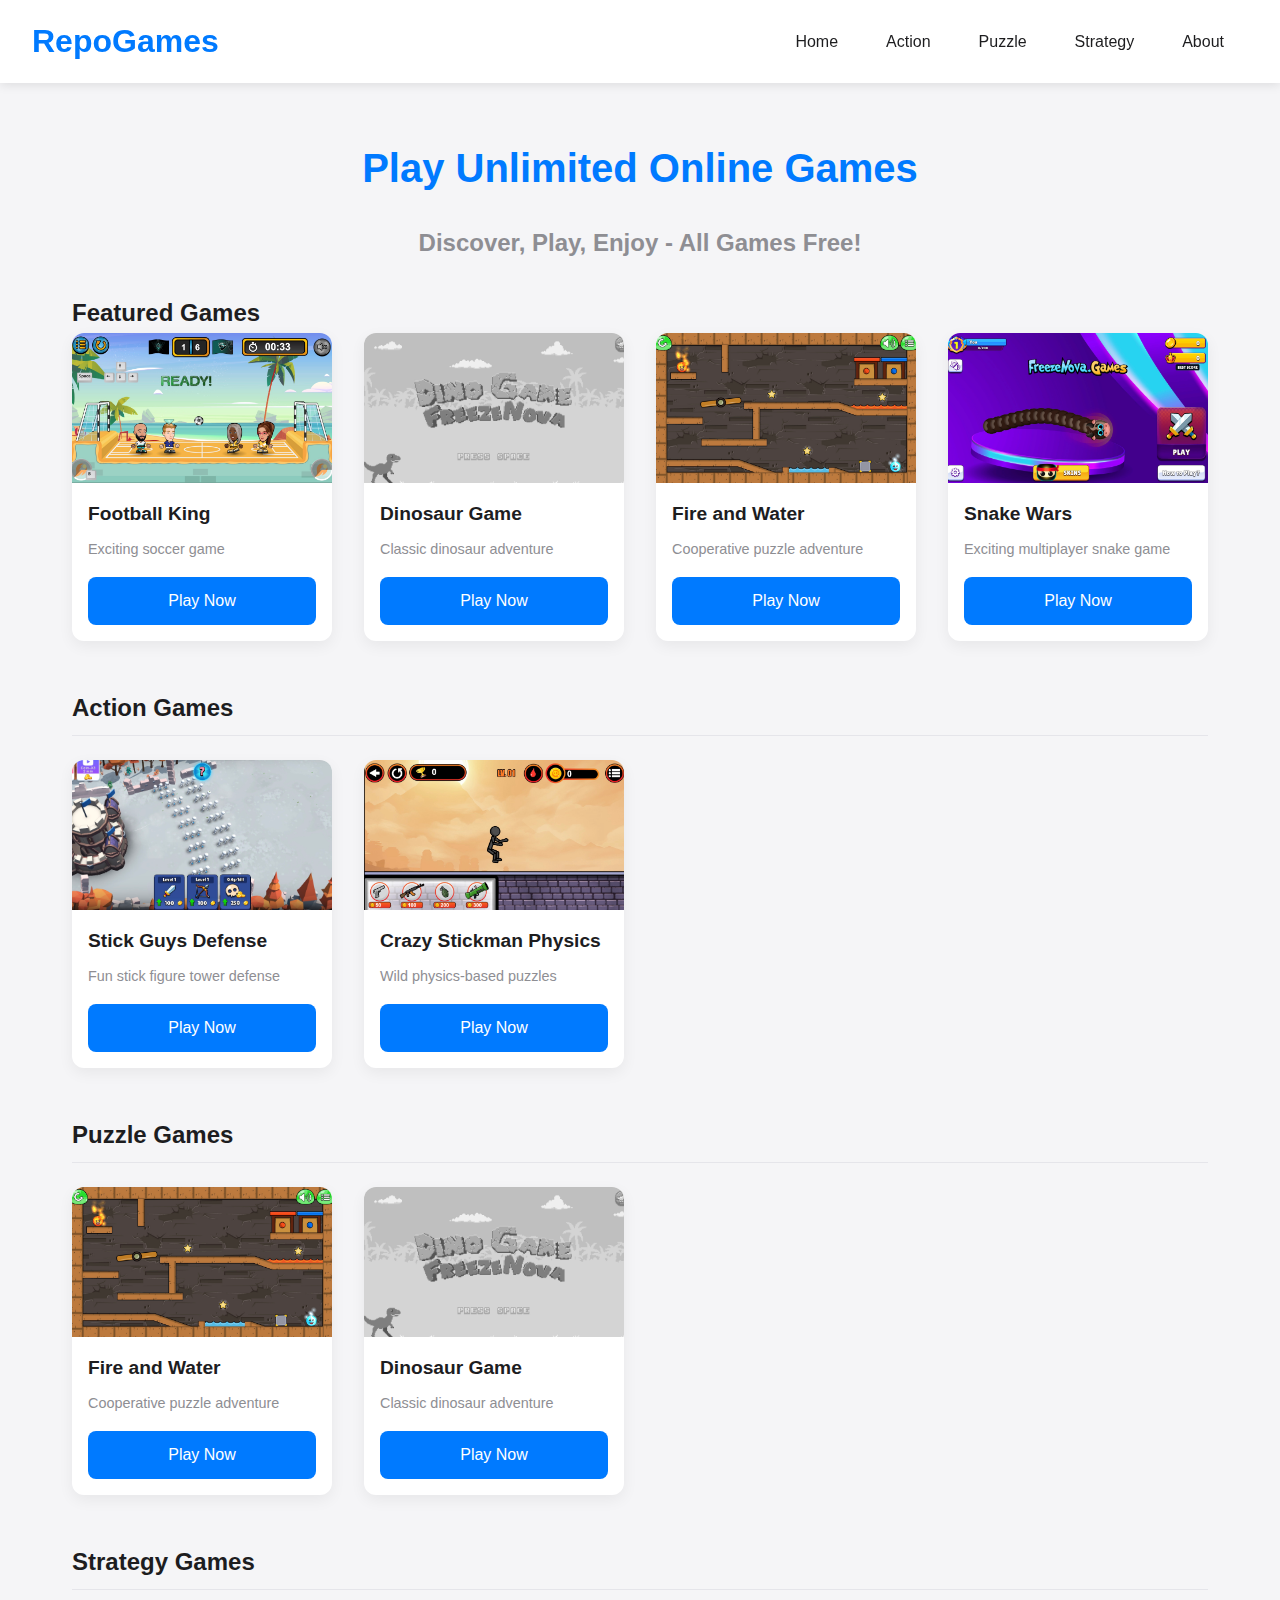
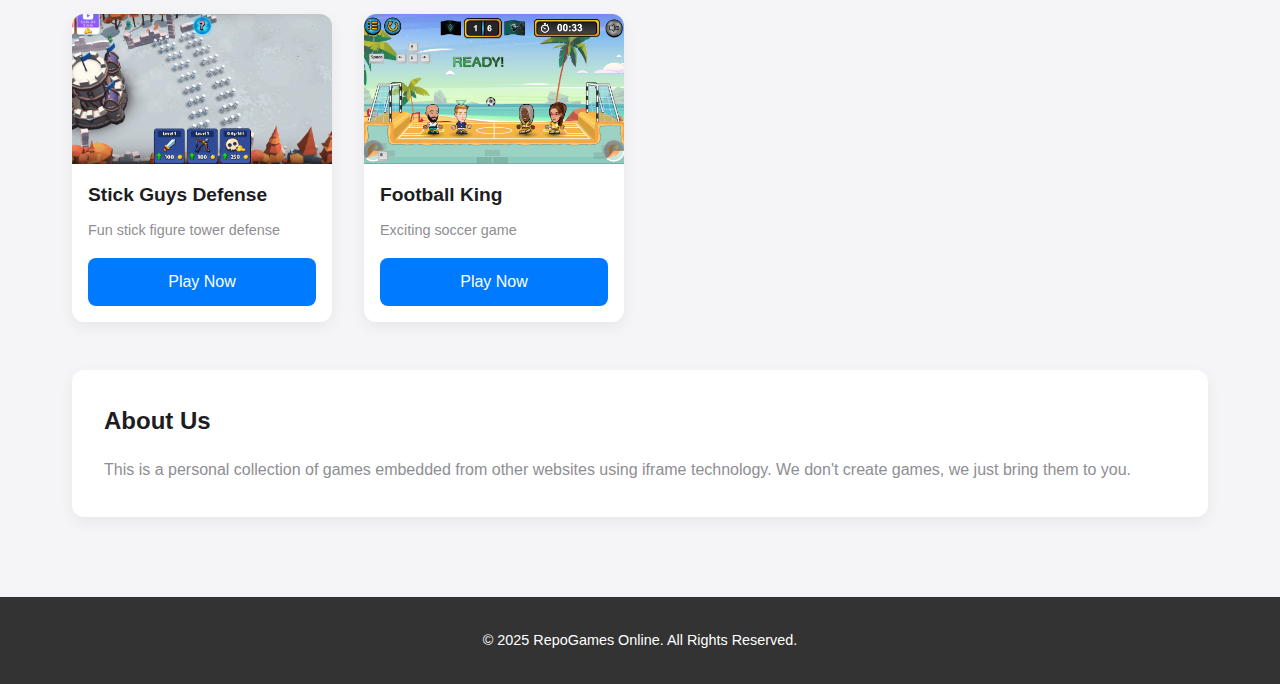
<file: index.html>
<!DOCTYPE html>
<html lang="en">
<head>
    <meta charset="UTF-8">
    <meta name="viewport" content="width=device-width, initial-scale=1.0">
    <title>RepoGames</title>
    <link rel="stylesheet" href="css/style.css">
    <link rel="stylesheet" href="css/game-detail.css">
    <link rel="icon" href="https://cdn-icons-png.flaticon.com/512/686/686589.png" type="image/png">
    <link rel="canonical" href="https://repogames.online" />
</head>
<body>
    <header>
        <div class="logo">
            <a href="index.html"><h1>RepoGames</h1></a>
        </div>
        <nav>
            <ul>
                <li><a href="index.html">Home</a></li>
                <li><a href="index.html#action">Action</a></li>
                <li><a href="index.html#puzzle">Puzzle</a></li>
                <li><a href="index.html#strategy">Strategy</a></li>
                <li><a href="index.html#about">About</a></li>
            </ul>
        </nav>
    </header>

    <main>
        <h1 class="main-title">Play Unlimited Online Games</h1>
        <h2 class="sub-title">Discover, Play, Enjoy - All Games Free!</h2>

        <section id="featured-games">
            <h2>Featured Games</h2>
            <div class="games-grid">
                <div class="game-card">
                    <div class="game-thumbnail">
                        <img src="images/covers/football-cover.jpg" alt="Football King">
                    </div>
                    <h3>Football King</h3>
                    <p>Exciting soccer game</p>
                    <a href="game-football.html" class="play-btn">Play Now</a>
                </div>
                <div class="game-card">
                    <div class="game-thumbnail">
                        <img src="images/covers/dinosaur-cover.jpg" alt="Dinosaur Game">
                    </div>
                    <h3>Dinosaur Game</h3>
                    <p>Classic dinosaur adventure</p>
                    <a href="game-dinosaur.html" class="play-btn">Play Now</a>
                </div>
                <div class="game-card">
                    <div class="game-thumbnail">
                        <img src="images/covers/firewater-cover.jpg" alt="Fire and Water">
                    </div>
                    <h3>Fire and Water</h3>
                    <p>Cooperative puzzle adventure</p>
                    <a href="game-firewater.html" class="play-btn">Play Now</a>
                </div>
                <div class="game-card">
                    <div class="game-thumbnail">
                        <img src="images/covers/snakewars-cover.jpg" alt="Snake Wars">
                    </div>
                    <h3>Snake Wars</h3>
                    <p>Exciting multiplayer snake game</p>
                    <a href="game-snakewars.html" class="play-btn">Play Now</a>
                </div>
            </div>
        </section>

        <section id="action" class="game-category">
            <h2>Action Games</h2>
            <div class="games-grid">
                <div class="game-card">
                    <div class="game-thumbnail">
                        <img src="images/covers/stickguys-cover.jpg" alt="Stick Guys Defense">
                    </div>
                    <h3>Stick Guys Defense</h3>
                    <p>Fun stick figure tower defense</p>
                    <a href="game-stickguys.html" class="play-btn">Play Now</a>
                </div>
                <div class="game-card">
                    <div class="game-thumbnail">
                        <img src="images/covers/stickman-cover.jpg" alt="Crazy Stickman Physics">
                    </div>
                    <h3>Crazy Stickman Physics</h3>
                    <p>Wild physics-based puzzles</p>
                    <a href="game-stickman.html" class="play-btn">Play Now</a>
                </div>
            </div>
        </section>

        <section id="puzzle" class="game-category">
            <h2>Puzzle Games</h2>
            <div class="games-grid">
                <div class="game-card">
                    <div class="game-thumbnail">
                        <img src="images/covers/firewater-cover.jpg" alt="Fire and Water">
                    </div>
                    <h3>Fire and Water</h3>
                    <p>Cooperative puzzle adventure</p>
                    <a href="game-firewater.html" class="play-btn">Play Now</a>
                </div>
                <div class="game-card">
                    <div class="game-thumbnail">
                        <img src="images/covers/dinosaur-cover.jpg" alt="Dinosaur Game">
                    </div>
                    <h3>Dinosaur Game</h3>
                    <p>Classic dinosaur adventure</p>
                    <a href="game-dinosaur.html" class="play-btn">Play Now</a>
                </div>
            </div>
        </section>

        <section id="strategy" class="game-category">
            <h2>Strategy Games</h2>
            <div class="games-grid">
                <div class="game-card">
                    <div class="game-thumbnail">
                        <img src="images/covers/stickguys-cover.jpg" alt="Stick Guys Defense">
                    </div>
                    <h3>Stick Guys Defense</h3>
                    <p>Fun stick figure tower defense</p>
                    <a href="game-stickguys.html" class="play-btn">Play Now</a>
                </div>
                <div class="game-card">
                    <div class="game-thumbnail">
                        <img src="images/covers/football-cover.jpg" alt="Football King">
                    </div>
                    <h3>Football King</h3>
                    <p>Exciting soccer game</p>
                    <a href="game-football.html" class="play-btn">Play Now</a>
                </div>
            </div>
        </section>

        <section id="about" class="about-section">
            <h2>About Us</h2>
            <p>This is a personal collection of games embedded from other websites using iframe technology. We don't create games, we just bring them to you.</p>
        </section>
    </main>

    <div id="footer-container"></div> <!-- 用于加载底部内容 -->

    <script src="js/main.js"></script>
    <script src="js/backtotop.js"></script>
    <script>
        // 使用 fetch API 加载底部内容
        fetch('bottom.html') // 确保路径正确
            .then(response => {
                if (!response.ok) {
                    throw new Error('Network response was not ok');
                }
                return response.text();
            })
            .then(data => {
                document.getElementById('footer-container').innerHTML = data;
            })
            .catch(error => {
                console.error('There was a problem with the fetch operation:', error);
            });
    </script>
</body>
</html>
</file>
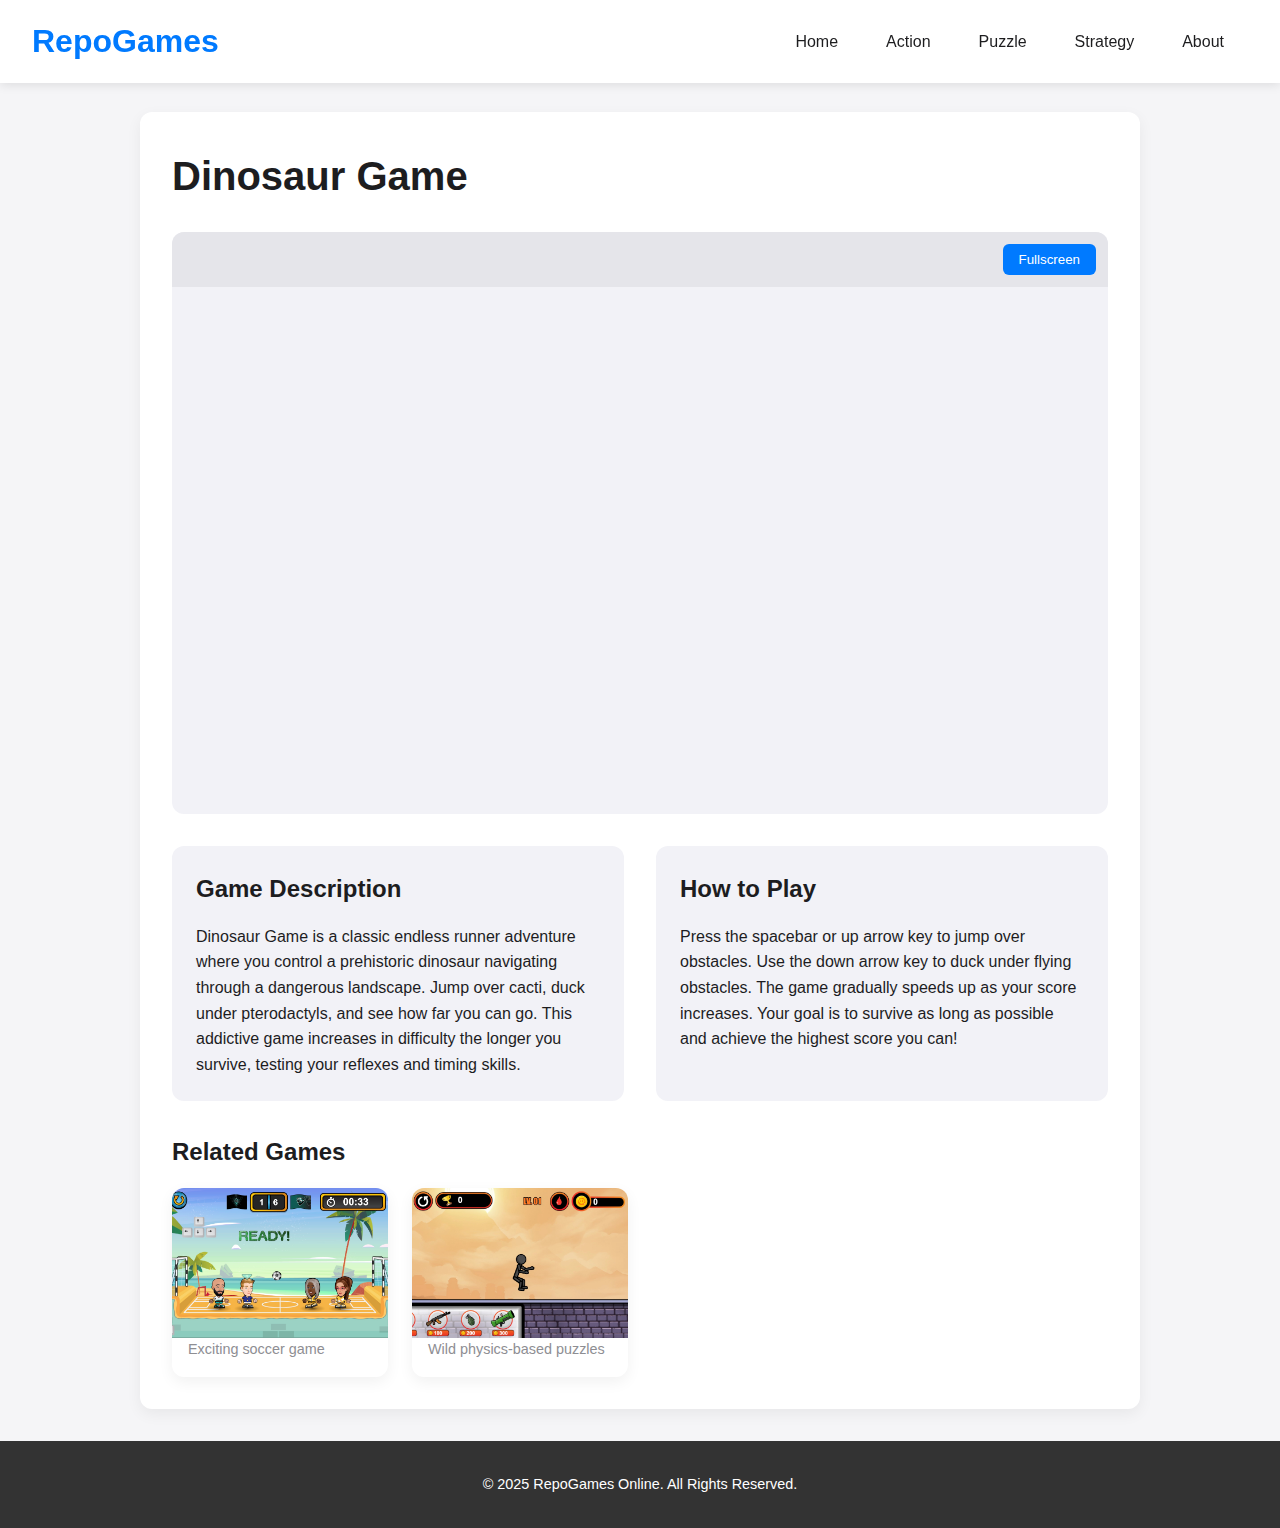
<file: game-dinosaur.html>
<!DOCTYPE html>
<html lang="en">
<head>
    <meta charset="UTF-8">
    <meta name="viewport" content="width=device-width, initial-scale=1.0">
    <title>Dinosaur Game - RepoGames</title>
    <link rel="stylesheet" href="css/style.css">
    <link rel="stylesheet" href="css/game-detail.css">
    <link rel="icon" href="https://cdn-icons-png.flaticon.com/512/686/686589.png" type="image/png">
    <link rel="canonical" href="https://repogames.online/game-dinosaur.html" />
</head>
<body class="game-detail-page">
    <header>
        <div class="logo">
            <a href="index.html"><h1>RepoGames</h1></a>
        </div>
        <nav>
            <ul>
                <li><a href="index.html">Home</a></li>
                <li><a href="index.html#action">Action</a></li>
                <li><a href="index.html#puzzle">Puzzle</a></li>
                <li><a href="index.html#strategy">Strategy</a></li>
                <li><a href="index.html#about">About</a></li>
            </ul>
        </nav>
    </header>

    <main>
        <section class="game-detail">
            <h1 id="game-title">Dinosaur Game</h1>
            
            <div class="game-iframe-container">
                <div class="iframe-controls">
                    <button id="fullscreen-btn">Fullscreen</button>
                </div>
                <div class="game-iframe-wrapper">
                    <iframe id="game-iframe" src="https://www.onlinegames.io/games/2023/q2/dinosaur-game/index.html" frameborder="0" allowfullscreen></iframe>
                </div>
            </div>
            
            <div class="game-info">
                <div class="game-description">
                    <h2>Game Description</h2>
                    <p id="game-description-text">Dinosaur Game is a classic endless runner adventure where you control a prehistoric dinosaur navigating through a dangerous landscape. Jump over cacti, duck under pterodactyls, and see how far you can go. This addictive game increases in difficulty the longer you survive, testing your reflexes and timing skills.</p>
                </div>
                
                <div class="game-how-to-play">
                    <h2>How to Play</h2>
                    <p id="game-how-to-play-text">Press the spacebar or up arrow key to jump over obstacles. Use the down arrow key to duck under flying obstacles. The game gradually speeds up as your score increases. Your goal is to survive as long as possible and achieve the highest score you can!</p>
                </div>
            </div>
            
            <div class="related-games">
                <h2>Related Games</h2>
                <div class="games-grid small-grid">
                    <div class="game-card">
                        <a href="game-football.html" style="display: block; text-decoration: none; color: inherit;">
                            <div class="game-thumbnail">
                                <img src="images/covers/football-cover.jpg" alt="Football King">
                            </div>
                            <h3>Football King</h3>
                            <p>Exciting soccer game</p>
                        </a>
                    </div>
                    <div class="game-card">
                        <a href="game-stickman.html" style="display: block; text-decoration: none; color: inherit;">
                            <div class="game-thumbnail">
                                <img src="images/covers/stickman-cover.jpg" alt="Crazy Stickman Physics">
                            </div>
                            <h3>Crazy Stickman Physics</h3>
                            <p>Wild physics-based puzzles</p>
                        </a>
                    </div>
                </div>
            </div>
        </section>
    </main>

    <div id="footer-container"></div>

    <script src="js/game-detail.js"></script>
    <script src="js/backtotop.js"></script>
    <script>
        // 使用 fetch API 加载底部内容
        fetch('bottom.html') // 替换为实际路径
            .then(response => {
                if (!response.ok) {
                    throw new Error('Network response was not ok');
                }
                return response.text();
            })
            .then(data => {
                document.getElementById('footer-container').innerHTML = data;
            })
            .catch(error => {
                console.error('There was a problem with the fetch operation:', error);
            });
    </script>
</body>
</html>
</file>
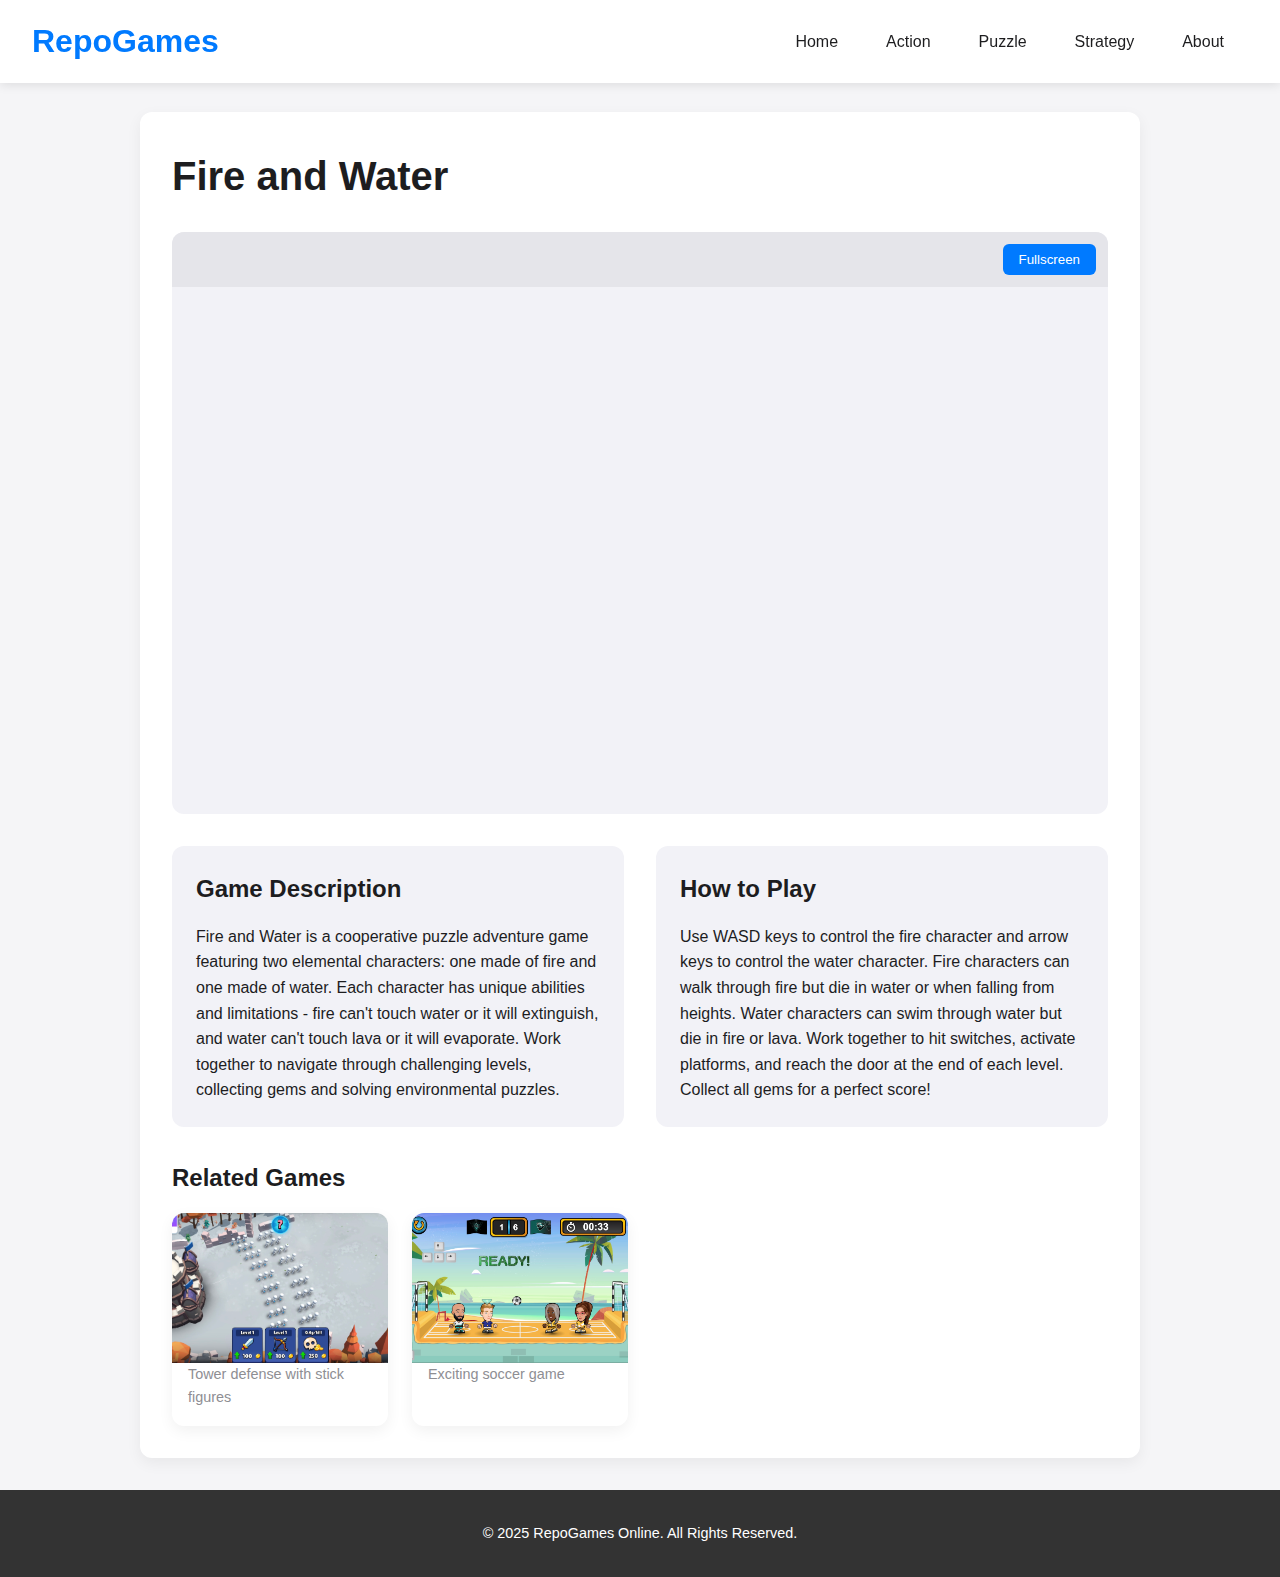
<file: game-firewater.html>
<!DOCTYPE html>
<html lang="en">
<head>
    <meta charset="UTF-8">
    <meta name="viewport" content="width=device-width, initial-scale=1.0">
    <title>Fire and Water - RepoGames</title>
    <link rel="stylesheet" href="css/style.css">
    <link rel="stylesheet" href="css/game-detail.css">
    <link rel="icon" href="https://cdn-icons-png.flaticon.com/512/686/686589.png" type="image/png">
    <link rel="canonical" href="https://repogames.online/game-firewater.html" />
</head>
<body class="game-detail-page">
    <header>
        <div class="logo">
            <a href="index.html"><h1>RepoGames</h1></a>
        </div>
        <nav>
            <ul>
                <li><a href="index.html">Home</a></li>
                <li><a href="index.html#action">Action</a></li>
                <li><a href="index.html#puzzle">Puzzle</a></li>
                <li><a href="index.html#strategy">Strategy</a></li>
                <li><a href="index.html#about">About</a></li>
            </ul>
        </nav>
    </header>

    <main>
        <section class="game-detail">
            <h1 id="game-title">Fire and Water</h1>
            
            <div class="game-iframe-container">
                <div class="iframe-controls">
                    <button id="fullscreen-btn">Fullscreen</button>
                </div>
                <div class="game-iframe-wrapper">
                    <iframe id="game-iframe" src="https://www.onlinegames.io/games/2023/construct/179/fire-and-water/index.html" frameborder="0" allowfullscreen></iframe>
                </div>
            </div>
            
            <div class="game-info">
                <div class="game-description">
                    <h2>Game Description</h2>
                    <p id="game-description-text">Fire and Water is a cooperative puzzle adventure game featuring two elemental characters: one made of fire and one made of water. Each character has unique abilities and limitations - fire can't touch water or it will extinguish, and water can't touch lava or it will evaporate. Work together to navigate through challenging levels, collecting gems and solving environmental puzzles.</p>
                </div>
                
                <div class="game-how-to-play">
                    <h2>How to Play</h2>
                    <p id="game-how-to-play-text">Use WASD keys to control the fire character and arrow keys to control the water character. Fire characters can walk through fire but die in water or when falling from heights. Water characters can swim through water but die in fire or lava. Work together to hit switches, activate platforms, and reach the door at the end of each level. Collect all gems for a perfect score!</p>
                </div>
            </div>
            
            <div class="related-games">
                <h2>Related Games</h2>
                <div class="games-grid small-grid">
                    <div class="game-card">
                        <a href="game-stickguys.html" style="display: block; text-decoration: none; color: inherit;">
                            <div class="game-thumbnail">
                                <img src="images/covers/stickguys-cover.jpg" alt="Stick Guys Defense">
                            </div>
                            <h3>Stick Guys Defense</h3>
                            <p>Tower defense with stick figures</p>
                        </a>
                    </div>
                    <div class="game-card">
                        <a href="game-football.html" style="display: block; text-decoration: none; color: inherit;">
                            <div class="game-thumbnail">
                                <img src="images/covers/football-cover.jpg" alt="Football King">
                            </div>
                            <h3>Football King</h3>
                            <p>Exciting soccer game</p>
                        </a>
                    </div>
                </div>
            </div>
        </section>
    </main>

    <div id="footer-container"></div>

    <script src="js/game-detail.js"></script>
    <script src="js/backtotop.js"></script>
    <script>
        // 使用 fetch API 加载底部内容
        fetch('bottom.html') // 确保路径正确
            .then(response => {
                if (!response.ok) {
                    throw new Error('Network response was not ok');
                }
                return response.text();
            })
            .then(data => {
                document.getElementById('footer-container').innerHTML = data;
            })
            .catch(error => {
                console.error('There was a problem with the fetch operation:', error);
            });
    </script>
</body>
</html>
</file>
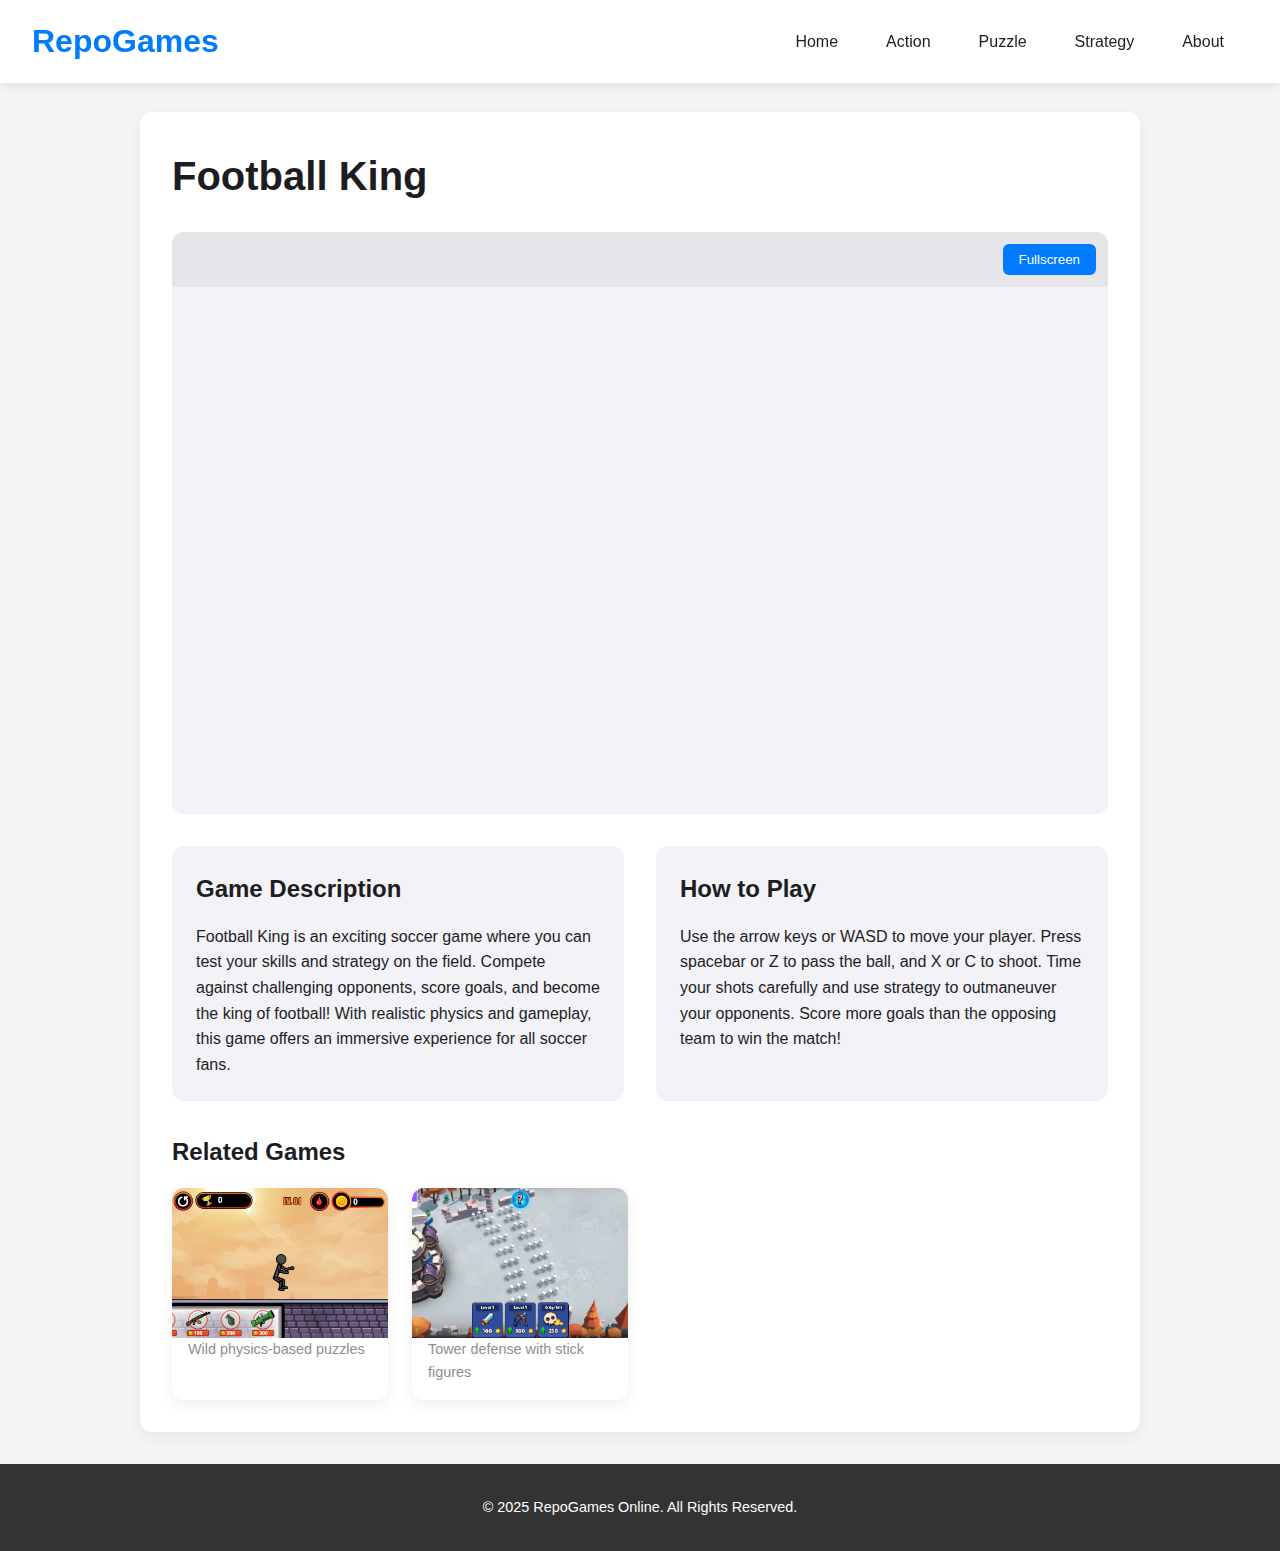
<file: game-football.html>
<!DOCTYPE html>
<html lang="en">
<head>
    <meta charset="UTF-8">
    <meta name="viewport" content="width=device-width, initial-scale=1.0">
    <title>Football King - RepoGames</title>
    <link rel="stylesheet" href="css/style.css">
    <link rel="stylesheet" href="css/game-detail.css">
    <link rel="icon" href="https://cdn-icons-png.flaticon.com/512/686/686589.png" type="image/png">
    <link rel="canonical" href="https://repogames.online/game-football.html" />
</head>
<body class="game-detail-page">
    <header>
        <div class="logo">
            <a href="index.html"><h1>RepoGames</h1></a>
        </div>
        <nav>
            <ul>
                <li><a href="index.html">Home</a></li>
                <li><a href="index.html#action">Action</a></li>
                <li><a href="index.html#puzzle">Puzzle</a></li>
                <li><a href="index.html#strategy">Strategy</a></li>
                <li><a href="index.html#about">About</a></li>
            </ul>
        </nav>
    </header>

    <main>
        <section class="game-detail">
            <h1 id="game-title">Football King</h1>
            
            <div class="game-iframe-container">
                <div class="iframe-controls">
                    <button id="fullscreen-btn">Fullscreen</button>
                </div>
                <div class="game-iframe-wrapper">
                    <iframe id="game-iframe" src="https://www.onlinegames.io/games/2024/construct/226/football-king/index.html" frameborder="0" allowfullscreen></iframe>
                </div>
            </div>
            
            <div class="game-info">
                <div class="game-description">
                    <h2>Game Description</h2>
                    <p id="game-description-text">Football King is an exciting soccer game where you can test your skills and strategy on the field. Compete against challenging opponents, score goals, and become the king of football! With realistic physics and gameplay, this game offers an immersive experience for all soccer fans.</p>
                </div>
                
                <div class="game-how-to-play">
                    <h2>How to Play</h2>
                    <p id="game-how-to-play-text">Use the arrow keys or WASD to move your player. Press spacebar or Z to pass the ball, and X or C to shoot. Time your shots carefully and use strategy to outmaneuver your opponents. Score more goals than the opposing team to win the match!</p>
                </div>
            </div>
            
            <div class="related-games">
                <h2>Related Games</h2>
                <div class="games-grid small-grid">
                    <div class="game-card">
                        <a href="game-stickman.html" style="display: block; text-decoration: none; color: inherit;">
                            <div class="game-thumbnail">
                                <img src="images/covers/stickman-cover.jpg" alt="Crazy Stickman Physics">
                            </div>
                            <h3>Crazy Stickman Physics</h3>
                            <p>Wild physics-based puzzles</p>
                        </a>
                    </div>
                    <div class="game-card">
                        <a href="game-stickguys.html" style="display: block; text-decoration: none; color: inherit;">
                            <div class="game-thumbnail">
                                <img src="images/covers/stickguys-cover.jpg" alt="Stick Guys Defense">
                            </div>
                            <h3>Stick Guys Defense</h3>
                            <p>Tower defense with stick figures</p>
                        </a>
                    </div>
                </div>
            </div>
        </section>
    </main>

    <div id="footer-container"></div>

    <script src="js/game-detail.js"></script>
    <script src="js/backtotop.js"></script>
    <script>
        // 使用 fetch API 加载底部内容
        fetch('bottom.html') // 确保路径正确
            .then(response => {
                if (!response.ok) {
                    throw new Error('Network response was not ok');
                }
                return response.text();
            })
            .then(data => {
                document.getElementById('footer-container').innerHTML = data;
            })
            .catch(error => {
                console.error('There was a problem with the fetch operation:', error);
            });
    </script>
</body>
</html>
</file>
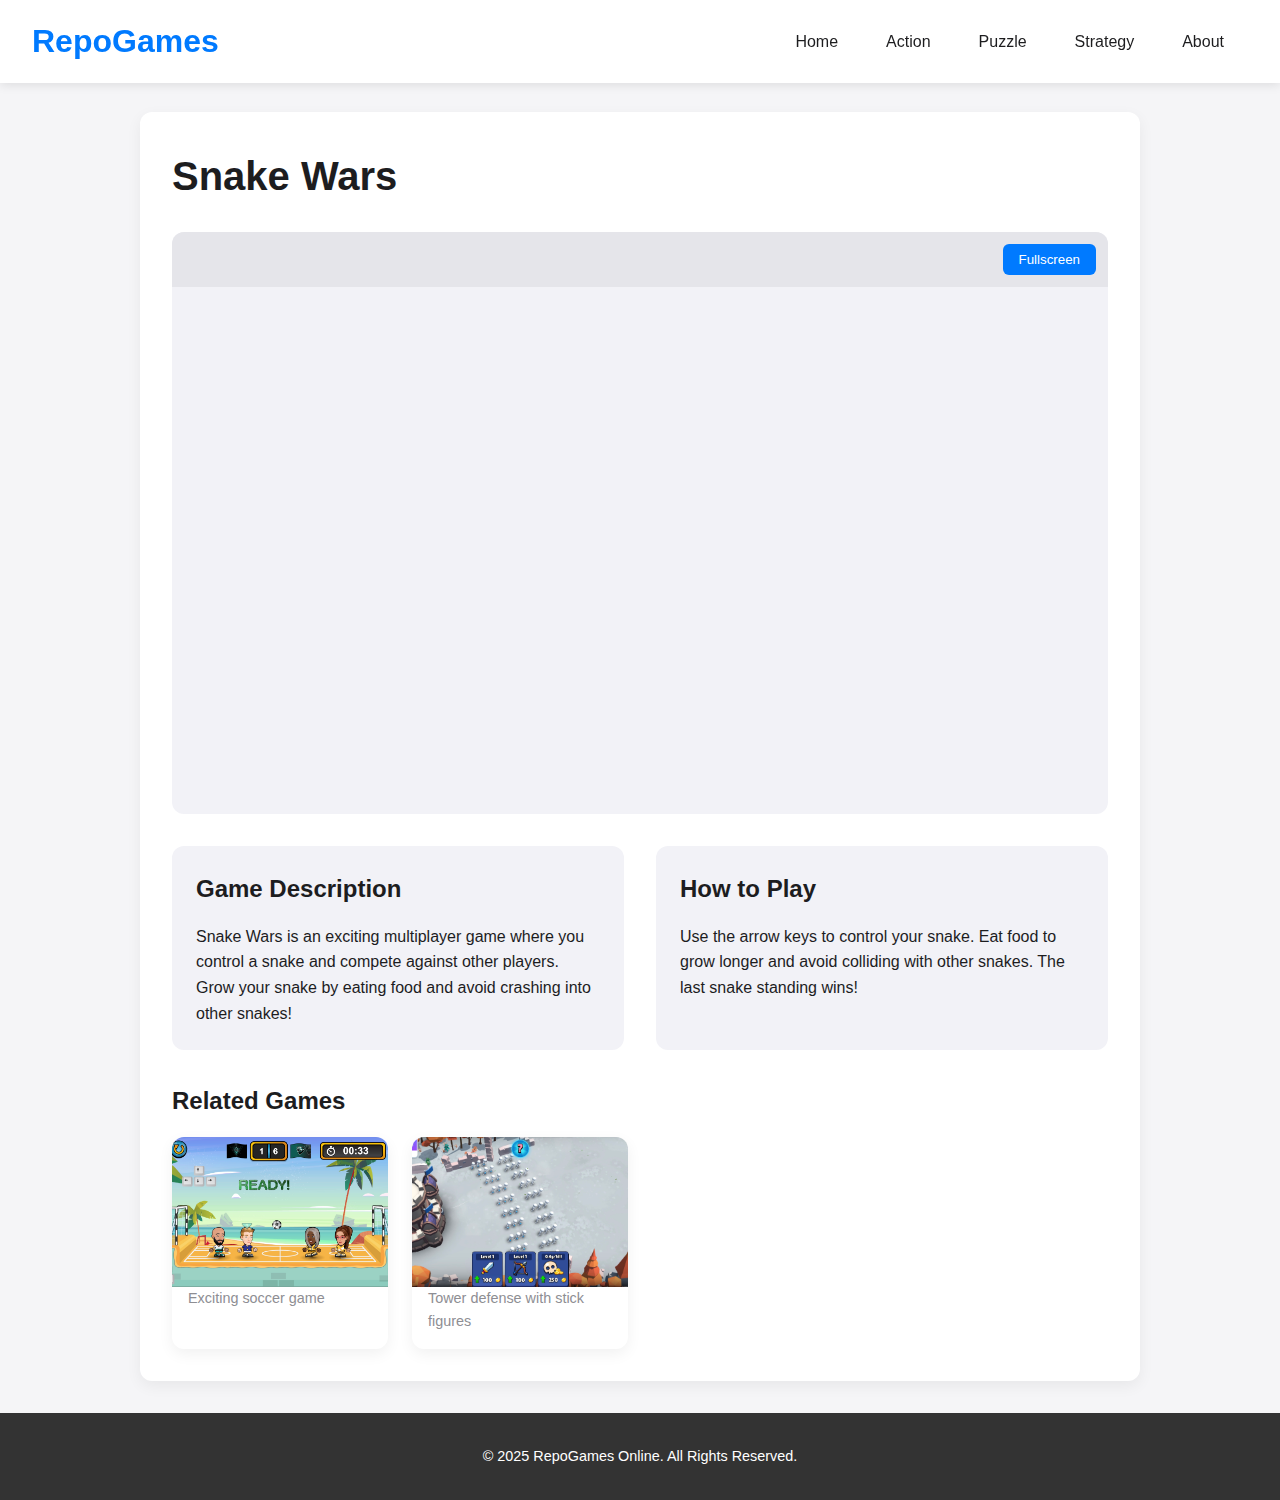
<file: game-snakewars.html>
<!DOCTYPE html>
<html lang="en">
<head>
    <meta charset="UTF-8">
    <meta name="viewport" content="width=device-width, initial-scale=1.0">
    <title>Snake Wars - RepoGames</title>
    <link rel="stylesheet" href="css/style.css">
    <link rel="stylesheet" href="css/game-detail.css">
    <link rel="icon" href="https://cdn-icons-png.flaticon.com/512/686/686589.png" type="image/png">
    <link rel="canonical" href="https://repogames.online/game-snakewars.html" />
</head>
<body class="game-detail-page">
    <header>
        <div class="logo">
            <a href="index.html"><h1>RepoGames</h1></a>
        </div>
        <nav>
            <ul>
                <li><a href="index.html">Home</a></li>
                <li><a href="index.html#action">Action</a></li>
                <li><a href="index.html#puzzle">Puzzle</a></li>
                <li><a href="index.html#strategy">Strategy</a></li>
                <li><a href="index.html#about">About</a></li>
            </ul>
        </nav>
    </header>

    <main>
        <section class="game-detail">
            <h1 id="game-title">Snake Wars</h1>
            
            <div class="game-iframe-container">
                <div class="iframe-controls">
                    <button id="fullscreen-btn">Fullscreen</button>
                </div>
                <div class="game-iframe-wrapper">
                    <iframe id="game-iframe" src="https://www.onlinegames.io/games/2024/unity/snake-wars/index.html" frameborder="0" allowfullscreen></iframe>
                </div>
            </div>
            
            <div class="game-info">
                <div class="game-description">
                    <h2>Game Description</h2>
                    <p id="game-description-text">Snake Wars is an exciting multiplayer game where you control a snake and compete against other players. Grow your snake by eating food and avoid crashing into other snakes!</p>
                </div>
                
                <div class="game-how-to-play">
                    <h2>How to Play</h2>
                    <p id="game-how-to-play-text">Use the arrow keys to control your snake. Eat food to grow longer and avoid colliding with other snakes. The last snake standing wins!</p>
                </div>
            </div>
            
            <div class="related-games">
                <h2>Related Games</h2>
                <div class="games-grid small-grid">
                    <div class="game-card">
                        <a href="game-football.html" style="display: block; text-decoration: none; color: inherit;">
                            <div class="game-thumbnail">
                                <img src="images/covers/football-cover.jpg" alt="Football King">
                            </div>
                            <h3>Football King</h3>
                            <p>Exciting soccer game</p>
                        </a>
                    </div>
                    <div class="game-card">
                        <a href="game-stickguys.html" style="display: block; text-decoration: none; color: inherit;">
                            <div class="game-thumbnail">
                                <img src="images/covers/stickguys-cover.jpg" alt="Stick Guys Defense">
                            </div>
                            <h3>Stick Guys Defense</h3>
                            <p>Tower defense with stick figures</p>
                        </a>
                    </div>
                </div>
            </div>
        </section>
    </main>

    <div id="footer-container"></div> <!-- 用于加载底部内容 -->

    <script src="js/game-detail.js"></script>
    <script src="js/backtotop.js"></script>
    <script>
        // 使用 fetch API 加载底部内容
        fetch('bottom.html') // 确保路径正确
            .then(response => {
                if (!response.ok) {
                    throw new Error('Network response was not ok');
                }
                return response.text();
            })
            .then(data => {
                document.getElementById('footer-container').innerHTML = data;
            })
            .catch(error => {
                console.error('There was a problem with the fetch operation:', error);
            });
    </script>
</body>
</html>
</file>
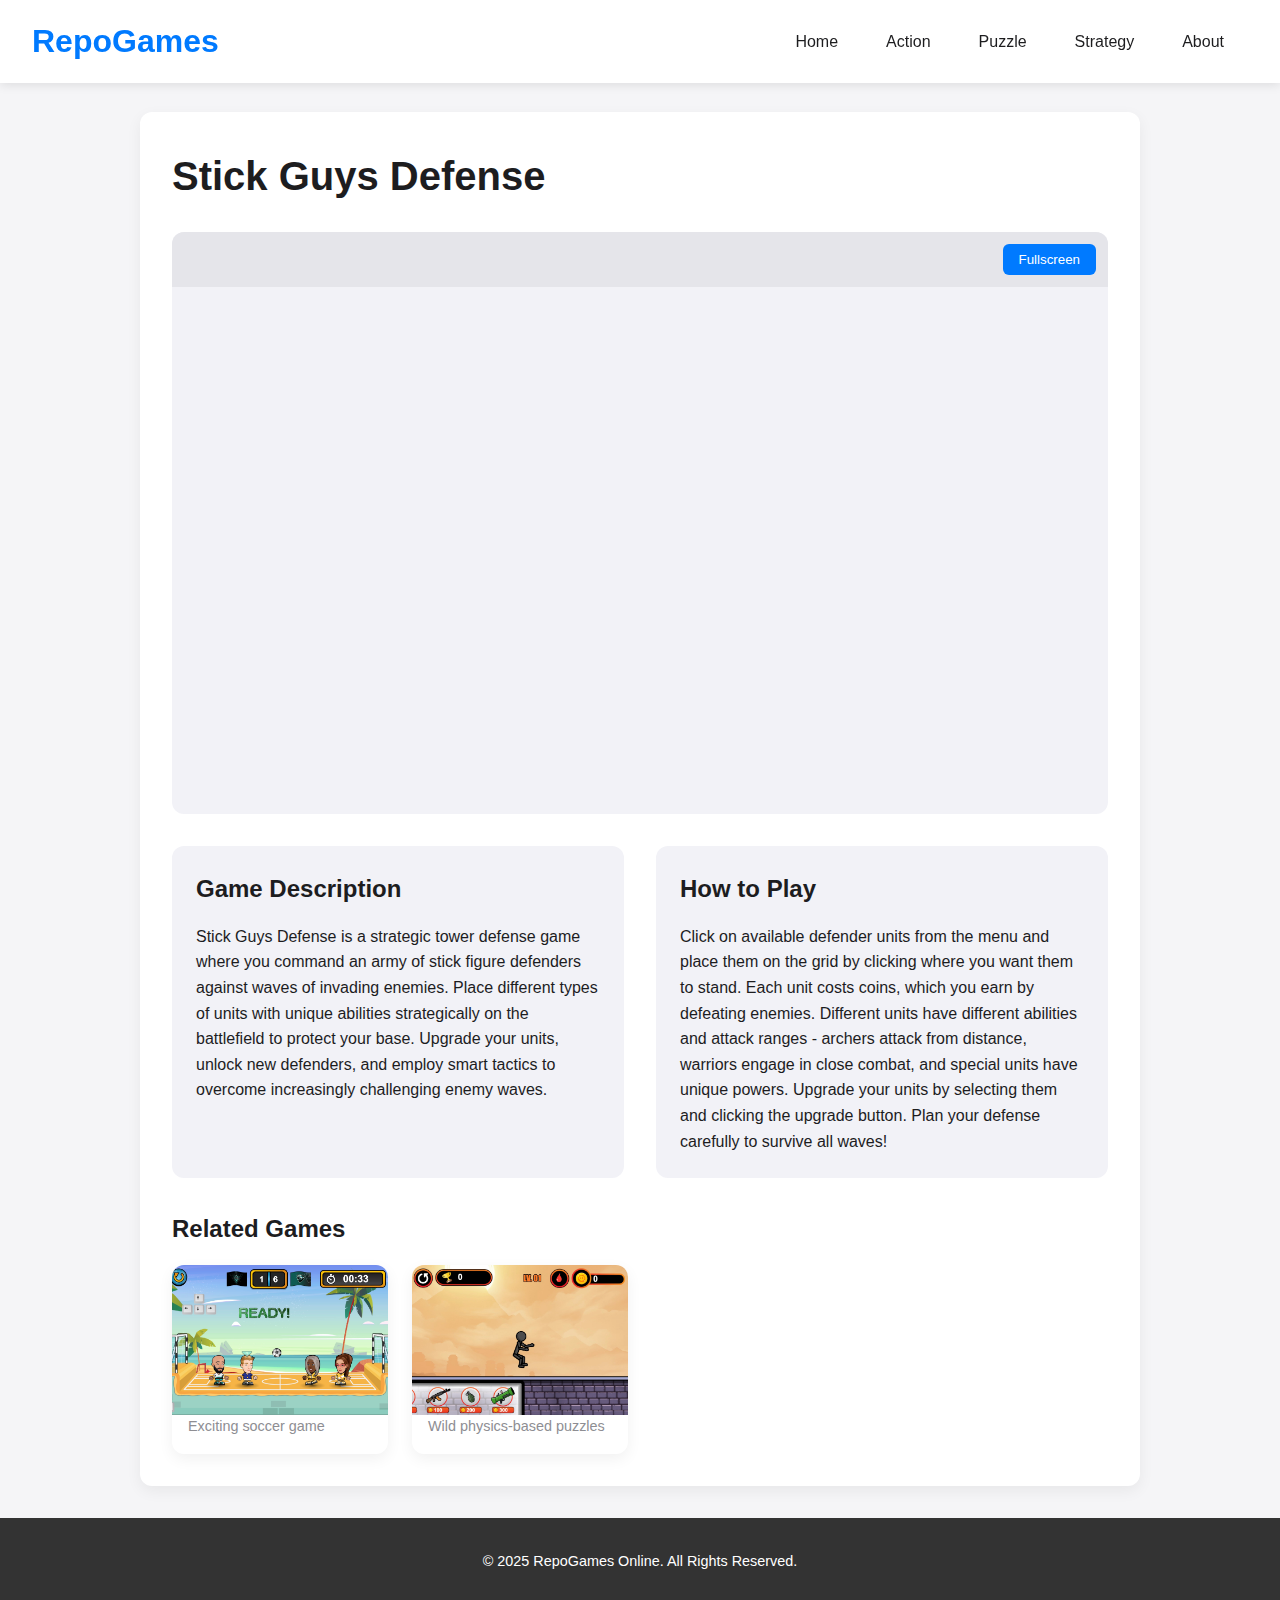
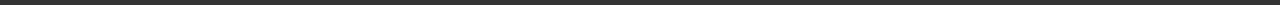
<file: game-stickguys.html>
<!DOCTYPE html>
<html lang="en">
<head>
    <meta charset="UTF-8">
    <meta name="viewport" content="width=device-width, initial-scale=1.0">
    <title>Stick Guys Defense - RepoGames</title>
    <link rel="stylesheet" href="css/style.css">
    <link rel="stylesheet" href="css/game-detail.css">
    <link rel="icon" href="https://cdn-icons-png.flaticon.com/512/686/686589.png" type="image/png">
    <link rel="canonical" href="https://repogames.online/game-stickguys.html" />
</head>
<body class="game-detail-page">
    <header>
        <div class="logo">
            <a href="index.html"><h1>RepoGames</h1></a>
        </div>
        <nav>
            <ul>
                <li><a href="index.html">Home</a></li>
                <li><a href="index.html#action">Action</a></li>
                <li><a href="index.html#puzzle">Puzzle</a></li>
                <li><a href="index.html#strategy">Strategy</a></li>
                <li><a href="index.html#about">About</a></li>
            </ul>
        </nav>
    </header>

    <main>
        <section class="game-detail">
            <h1 id="game-title">Stick Guys Defense</h1>
            
            <div class="game-iframe-container">
                <div class="iframe-controls">
                    <button id="fullscreen-btn">Fullscreen</button>
                </div>
                <div class="game-iframe-wrapper">
                    <iframe id="game-iframe" src="https://www.onlinegames.io/games/2022/unity3/stick-guys-defense/index.html" frameborder="0" allowfullscreen></iframe>
                </div>
            </div>
            
            <div class="game-info">
                <div class="game-description">
                    <h2>Game Description</h2>
                    <p id="game-description-text">Stick Guys Defense is a strategic tower defense game where you command an army of stick figure defenders against waves of invading enemies. Place different types of units with unique abilities strategically on the battlefield to protect your base. Upgrade your units, unlock new defenders, and employ smart tactics to overcome increasingly challenging enemy waves.</p>
                </div>
                
                <div class="game-how-to-play">
                    <h2>How to Play</h2>
                    <p id="game-how-to-play-text">Click on available defender units from the menu and place them on the grid by clicking where you want them to stand. Each unit costs coins, which you earn by defeating enemies. Different units have different abilities and attack ranges - archers attack from distance, warriors engage in close combat, and special units have unique powers. Upgrade your units by selecting them and clicking the upgrade button. Plan your defense carefully to survive all waves!</p>
                </div>
            </div>
            
            <div class="related-games">
                <h2>Related Games</h2>
                <div class="games-grid small-grid">
                    <div class="game-card">
                        <a href="game-football.html" style="display: block; text-decoration: none; color: inherit;">
                            <div class="game-thumbnail">
                                <img src="images/covers/football-cover.jpg" alt="Football King">
                            </div>
                            <h3>Football King</h3>
                            <p>Exciting soccer game</p>
                        </a>
                    </div>
                    <div class="game-card">
                        <a href="game-stickman.html" style="display: block; text-decoration: none; color: inherit;">
                            <div class="game-thumbnail">
                                <img src="images/covers/stickman-cover.jpg" alt="Crazy Stickman Physics">
                            </div>
                            <h3>Crazy Stickman Physics</h3>
                            <p>Wild physics-based puzzles</p>
                        </a>
                    </div>
                </div>
            </div>
        </section>
    </main>

    <div id="footer-container"></div>

    <script src="js/game-detail.js"></script>
    <script src="js/backtotop.js"></script>
    <script>
        // 使用 fetch API 加载底部内容
        fetch('bottom.html') // 确保路径正确
            .then(response => {
                if (!response.ok) {
                    throw new Error('Network response was not ok');
                }
                return response.text();
            })
            .then(data => {
                document.getElementById('footer-container').innerHTML = data;
            })
            .catch(error => {
                console.error('There was a problem with the fetch operation:', error);
            });
    </script>
</body>
</html>
</file>
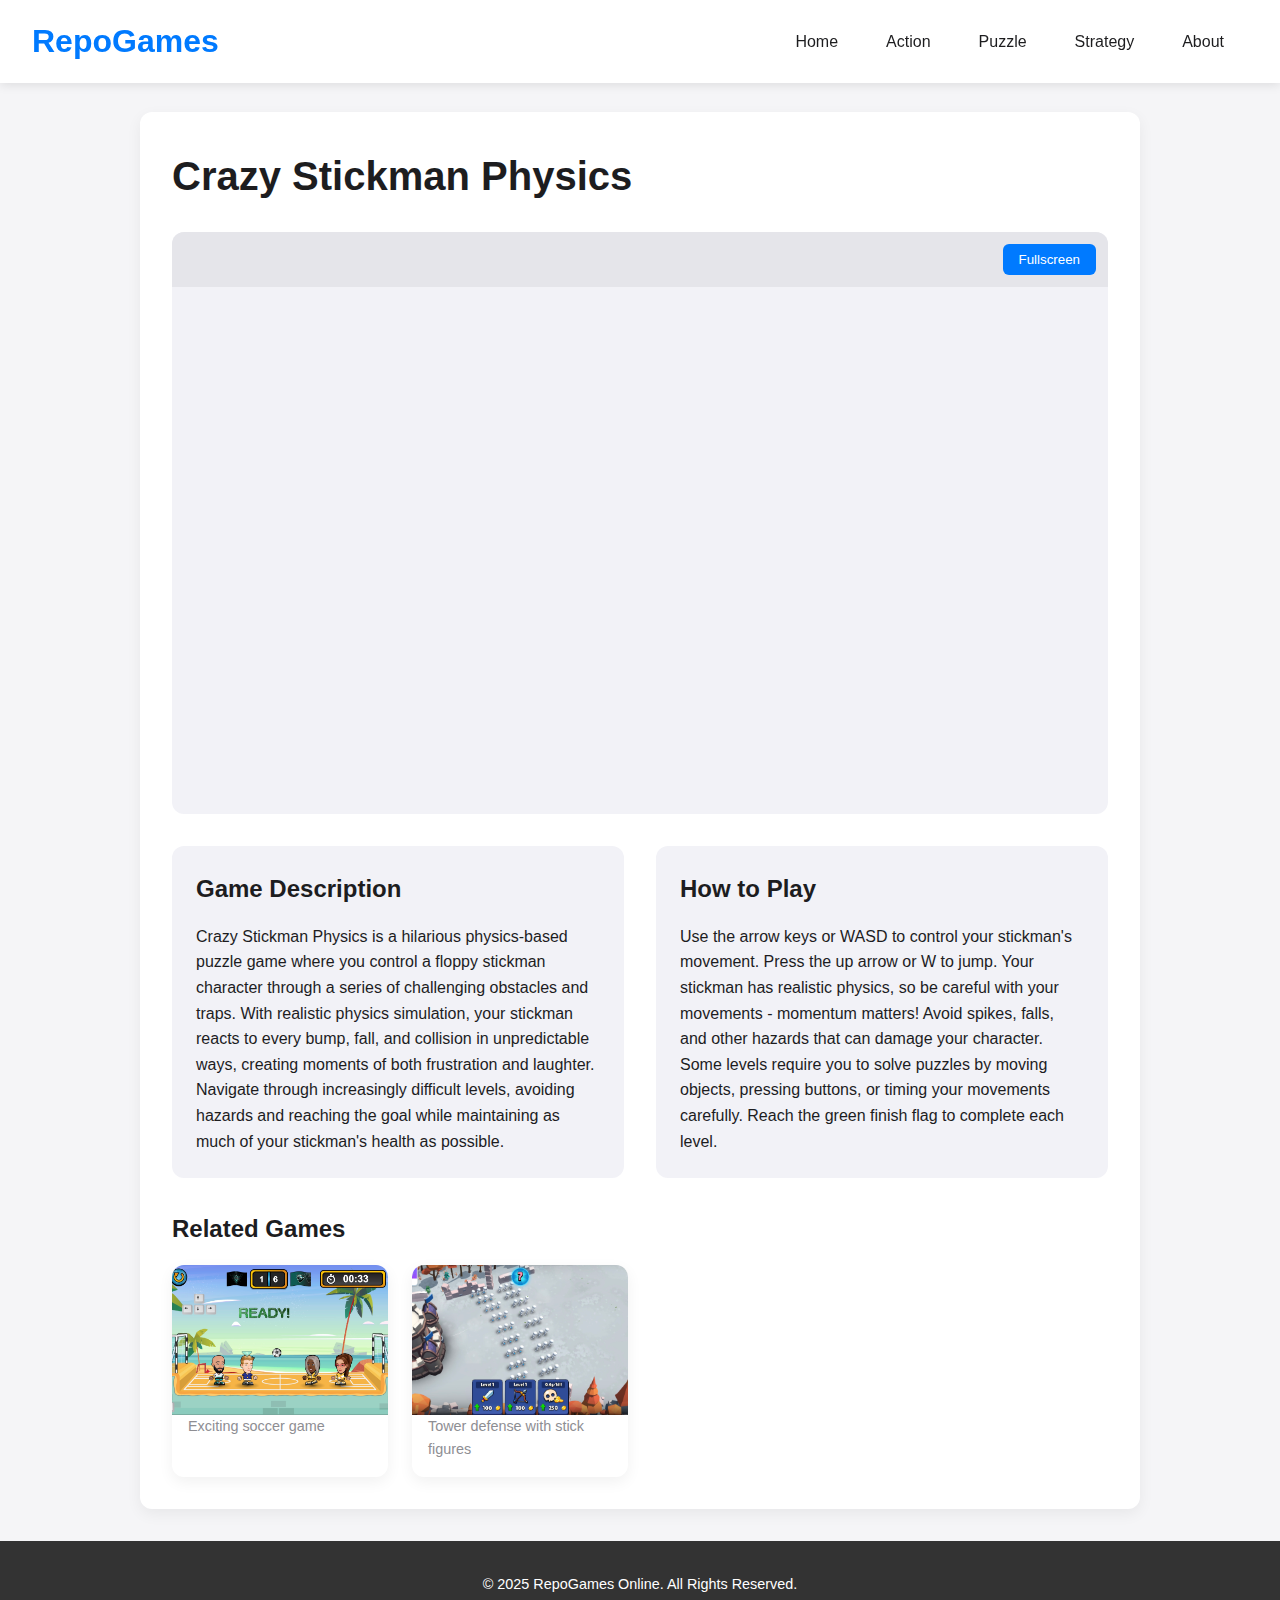
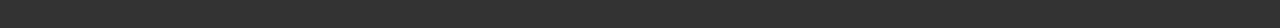
<file: game-stickman.html>
<!DOCTYPE html>
<html lang="en">
<head>
    <meta charset="UTF-8">
    <meta name="viewport" content="width=device-width, initial-scale=1.0">
    <title>Crazy Stickman Physics - RepoGames</title>
    <link rel="stylesheet" href="css/style.css">
    <link rel="stylesheet" href="css/game-detail.css">
    <link rel="icon" href="https://cdn-icons-png.flaticon.com/512/686/686589.png" type="image/png">
    <link rel="canonical" href="https://repogames.online/game-stickman.html" />
</head>
<body class="game-detail-page">
    <header>
        <div class="logo">
            <a href="index.html"><h1>RepoGames</h1></a>
        </div>
        <nav>
            <ul>
                <li><a href="index.html">Home</a></li>
                <li><a href="index.html#action">Action</a></li>
                <li><a href="index.html#puzzle">Puzzle</a></li>
                <li><a href="index.html#strategy">Strategy</a></li>
                <li><a href="index.html#about">About</a></li>
            </ul>
        </nav>
    </header>

    <main>
        <section class="game-detail">
            <h1 id="game-title">Crazy Stickman Physics</h1>
            
            <div class="game-iframe-container">
                <div class="iframe-controls">
                    <button id="fullscreen-btn">Fullscreen</button>
                </div>
                <div class="game-iframe-wrapper">
                    <iframe id="game-iframe" src="https://www.onlinegames.io/games/2023/construct/185/crazy-stickman-physics/index.html" frameborder="0" allowfullscreen></iframe>
                </div>
            </div>
            
            <div class="game-info">
                <div class="game-description">
                    <h2>Game Description</h2>
                    <p id="game-description-text">Crazy Stickman Physics is a hilarious physics-based puzzle game where you control a floppy stickman character through a series of challenging obstacles and traps. With realistic physics simulation, your stickman reacts to every bump, fall, and collision in unpredictable ways, creating moments of both frustration and laughter. Navigate through increasingly difficult levels, avoiding hazards and reaching the goal while maintaining as much of your stickman's health as possible.</p>
                </div>
                
                <div class="game-how-to-play">
                    <h2>How to Play</h2>
                    <p id="game-how-to-play-text">Use the arrow keys or WASD to control your stickman's movement. Press the up arrow or W to jump. Your stickman has realistic physics, so be careful with your movements - momentum matters! Avoid spikes, falls, and other hazards that can damage your character. Some levels require you to solve puzzles by moving objects, pressing buttons, or timing your movements carefully. Reach the green finish flag to complete each level.</p>
                </div>
            </div>
            
            <div class="related-games">
                <h2>Related Games</h2>
                <div class="games-grid small-grid">
                    <div class="game-card">
                        <a href="game-football.html" style="display: block; text-decoration: none; color: inherit;">
                            <div class="game-thumbnail">
                                <img src="images/covers/football-cover.jpg" alt="Football King">
                            </div>
                            <h3>Football King</h3>
                            <p>Exciting soccer game</p>
                        </a>
                    </div>
                    <div class="game-card">
                        <a href="game-stickguys.html" style="display: block; text-decoration: none; color: inherit;">
                            <div class="game-thumbnail">
                                <img src="images/covers/stickguys-cover.jpg" alt="Stick Guys Defense">
                            </div>
                            <h3>Stick Guys Defense</h3>
                            <p>Tower defense with stick figures</p>
                        </a>
                    </div>
                </div>
            </div>
        </section>
    </main>

    <div id="footer-container"></div>

    <script src="js/game-detail.js"></script>
    <script src="js/backtotop.js"></script>
    <script>
        // 使用 fetch API 加载底部内容
        fetch('bottom.html') // 确保路径正确
            .then(response => {
                if (!response.ok) {
                    throw new Error('Network response was not ok');
                }
                return response.text();
            })
            .then(data => {
                document.getElementById('footer-container').innerHTML = data;
            })
            .catch(error => {
                console.error('There was a problem with the fetch operation:', error);
            });
    </script>

</body>
</html>
</file>
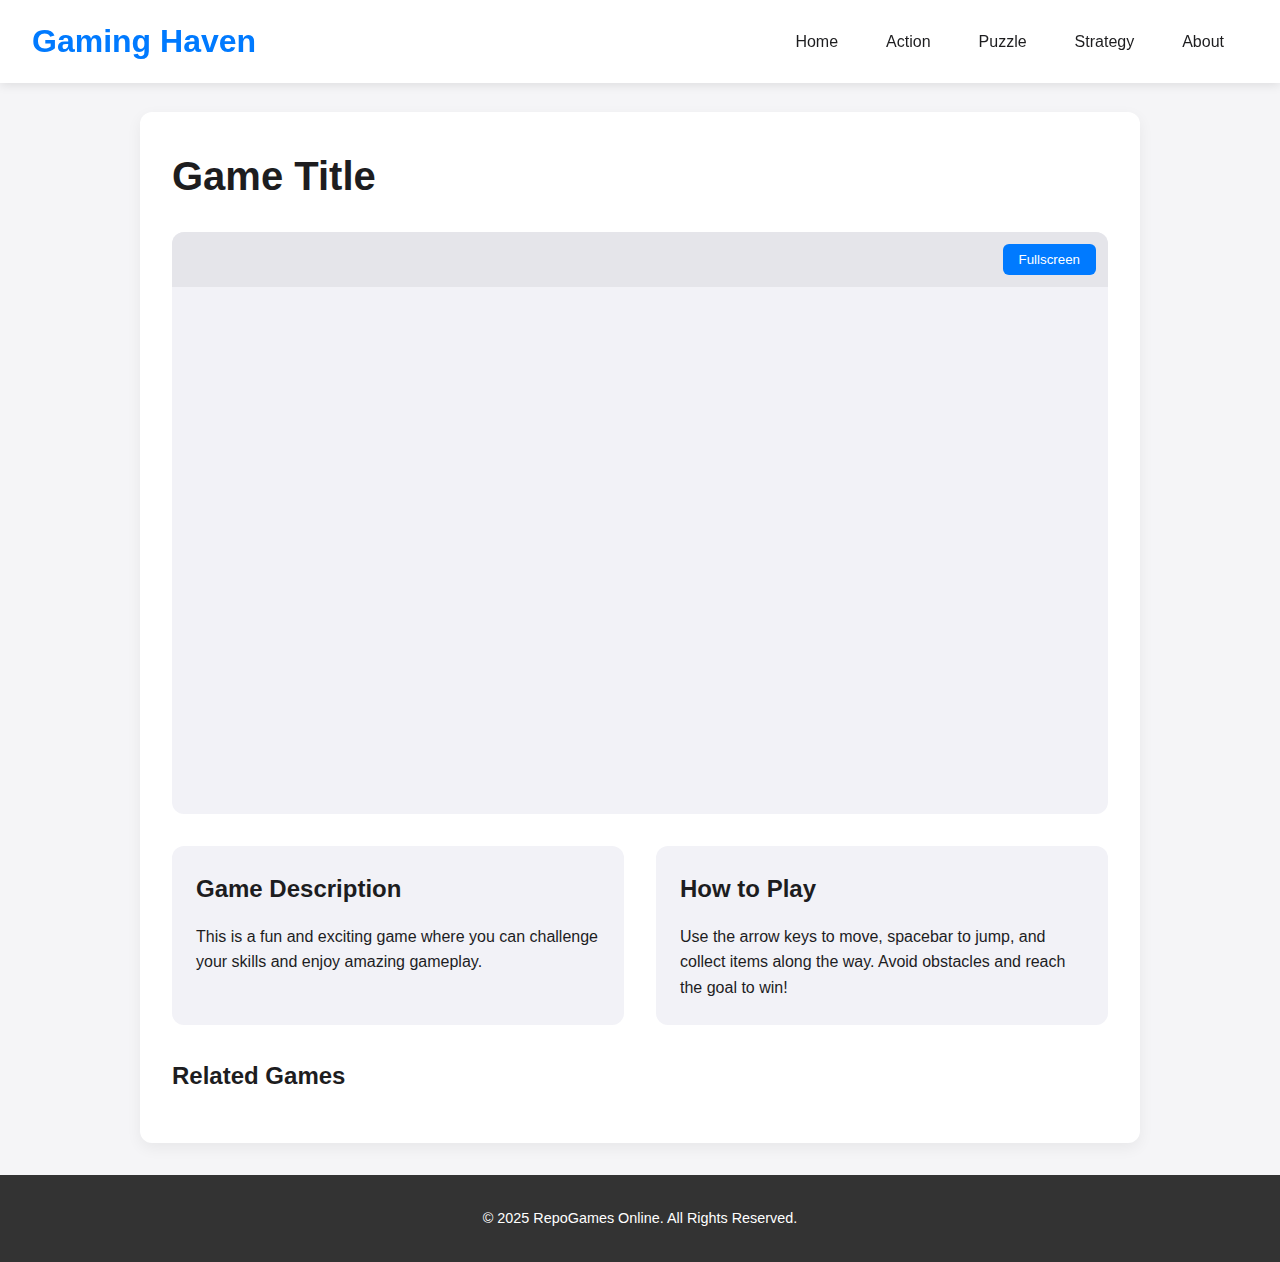
<file: game-template.html>
<!DOCTYPE html>
<html lang="en">
<head>
    <meta charset="UTF-8">
    <meta name="viewport" content="width=device-width, initial-scale=1.0">
    <title>Game Title - Gaming Haven</title>
    <link rel="stylesheet" href="css/style.css">
    <link rel="stylesheet" href="css/game-detail.css">
    <link rel="icon" href="https://cdn-icons-png.flaticon.com/512/686/686589.png" type="image/png">
    <link rel="canonical" href="https://gaminghaven.example.com/game.html" />
</head>
<body class="game-detail-page">
    <header>
        <div class="logo">
            <h1>Gaming Haven</h1>
        </div>
        <nav>
            <ul>
                <li><a href="index.html">Home</a></li>
                <li><a href="index.html#action">Action</a></li>
                <li><a href="index.html#puzzle">Puzzle</a></li>
                <li><a href="index.html#strategy">Strategy</a></li>
                <li><a href="index.html#about">About</a></li>
            </ul>
        </nav>
    </header>

    <main>
        <section class="game-detail">
            <h1 id="game-title">Game Title</h1>
            
            <div class="game-iframe-container">
                <div class="iframe-controls">
                    <button id="fullscreen-btn">Fullscreen</button>
                </div>
                <div class="game-iframe-wrapper">
                    <iframe id="game-iframe" src="" frameborder="0" allowfullscreen></iframe>
                </div>
            </div>
            
            <div class="game-info">
                <div class="game-description">
                    <h2>Game Description</h2>
                    <p id="game-description-text">This is a fun and exciting game where you can challenge your skills and enjoy amazing gameplay.</p>
                </div>
                
                <div class="game-how-to-play">
                    <h2>How to Play</h2>
                    <p id="game-how-to-play-text">Use the arrow keys to move, spacebar to jump, and collect items along the way. Avoid obstacles and reach the goal to win!</p>
                </div>
            </div>
            
            <div class="related-games">
                <h2>Related Games</h2>
                <div class="games-grid small-grid">
                    <!-- Related games will be dynamically inserted here -->
                </div>
            </div>
        </section>
    </main>

    <div id="footer-container"></div>

    <script src="js/game-detail.js"></script>
    <script>
        // 使用 fetch API 加载底部内容
        fetch('bottom.html') // 确保路径正确
            .then(response => {
                if (!response.ok) {
                    throw new Error('Network response was not ok');
                }
                return response.text();
            })
            .then(data => {
                document.getElementById('footer-container').innerHTML = data;
            })
            .catch(error => {
                console.error('There was a problem with the fetch operation:', error);
            });
    </script>
</body>
</html>
</file>
<file: css/style.css>
/* 苹果经典色系 */
:root {
    --apple-blue: #007AFF;
    --apple-green: #34C759;
    --apple-indigo: #5856D6;
    --apple-orange: #FF9500;
    --apple-pink: #FF2D55;
    --apple-purple: #AF52DE;
    --apple-red: #FF3B30;
    --apple-teal: #5AC8FA;
    --apple-yellow: #FFCC00;
    --apple-gray1: #8E8E93;
    --apple-gray2: #AEAEB2;
    --apple-gray3: #C7C7CC;
    --apple-gray4: #D1D1D6;
    --apple-gray5: #E5E5EA;
    --apple-gray6: #F2F2F7;
    --apple-background: #F5F5F7;
    --apple-dark-background: #1D1D1F;
    --apple-text: #1D1D1F;
    --apple-dark-text: #F5F5F7;
}

/* 基本样式重置 */
* {
    margin: 0;
    padding: 0;
    box-sizing: border-box;
}

body {
    font-family: 'SF Pro Text', 'SF Pro Icons', 'Helvetica Neue', Helvetica, Arial, sans-serif;
    line-height: 1.6;
    color: var(--apple-text);
    background-color: var(--apple-background);
    padding-top: 80px;
}

a {
    text-decoration: none;
    color: var(--apple-text);
}

ul {
    list-style: none;
}

/* 头部样式 */
header {
    display: flex;
    justify-content: space-between;
    align-items: center;
    padding: 1rem 2rem;
    background-color: white;
    box-shadow: 0 2px 10px rgba(0, 0, 0, 0.1);
    position: fixed;
    top: 0;
    left: 0;
    right: 0;
    z-index: 1000;
}

.logo h1 {
    font-size: 2rem;
    color: var(--apple-blue);
}

nav ul {
    display: flex;
    list-style: none;
    padding: 0;
    margin: 0;
}

nav ul li {
    margin: 0 1.5rem;
}

nav ul li a {
    text-decoration: none;
    color: var(--apple-text);
    font-weight: 500;
    transition: color 0.3s;
}

nav ul li a:hover {
    color: var(--apple-blue);
}

/* 首页主标题样式 */
.main-title {
    text-align: center;
    font-size: 2.5rem;
    color: var(--apple-blue);
    margin: 1.5rem 0;
}

/* 副标题样式 */
.sub-title {
    text-align: center;
    font-size: 1.5rem;
    color: var(--apple-gray1);
    margin-bottom: 2rem;
}

/* 主要内容样式 */
main {
    max-width: 1200px;
    margin: 0 auto;
    padding: 2rem;
}

section {
    margin-bottom: 3rem;
}

.hero {
    text-align: center;
    padding: 3rem 0;
    background-color: white;
    border-radius: 12px;
    margin-bottom: 2rem;
    box-shadow: 0 5px 15px rgba(0, 0, 0, 0.06);
}

.hero h2 {
    font-size: 2.5rem;
    margin-bottom: 1rem;
    color: var(--apple-text);
    font-weight: 600;
}

.hero p {
    font-size: 1.2rem;
    color: var(--apple-gray1);
}

/* 游戏卡片样式 */
.games-grid {
    display: grid;
    grid-template-columns: repeat(auto-fill, minmax(250px, 1fr));
    gap: 2rem;
}

.game-card {
    background: white;
    border-radius: 12px;
    overflow: hidden;
    box-shadow: 0 5px 15px rgba(0, 0, 0, 0.06);
    transition: transform 0.3s ease, box-shadow 0.3s ease;
}

.game-card:hover {
    transform: translateY(-5px);
    box-shadow: 0 10px 20px rgba(0, 0, 0, 0.1);
}

.game-thumbnail {
    height: 150px;
    overflow: hidden;
}

.game-thumbnail img {
    width: 100%;
    height: 100%;
    object-fit: cover;
    transition: transform 0.3s ease;
}

.game-card:hover .game-thumbnail img {
    transform: scale(1.05);
}

.game-card h3 {
    padding: 1rem 1rem 0.5rem;
    font-size: 1.2rem;
    font-weight: 600;
    color: var(--apple-text);
}

.game-card p {
    padding: 0 1rem 1rem;
    color: var(--apple-gray1);
    font-size: 0.9rem;
}

.play-btn {
    display: block;
    width: calc(100% - 2rem);
    margin: 0 1rem 1rem;
    padding: 0.7rem 0;
    background-color: var(--apple-blue);
    color: white;
    border: none;
    border-radius: 8px;
    cursor: pointer;
    transition: background-color 0.3s ease;
    font-weight: 500;
    text-align: center;
}

.play-btn:hover {
    background-color: #0062cc;
}

/* 游戏展示区域 */
#game-display {
    position: fixed;
    top: 0;
    left: 0;
    width: 100%;
    height: 100%;
    background-color: rgba(0, 0, 0, 0.8);
    z-index: 1000;
    display: flex;
    justify-content: center;
    align-items: center;
}

#game-display.hidden {
    display: none;
}

.game-container {
    width: 90%;
    max-width: 1000px;
    height: 80%;
    background-color: white;
    border-radius: 12px;
    overflow: hidden;
    display: flex;
    flex-direction: column;
}

.game-header {
    display: flex;
    justify-content: space-between;
    align-items: center;
    padding: 1rem;
    background-color: var(--apple-gray5);
    color: var(--apple-text);
}

#close-game {
    padding: 0.5rem 1rem;
    background-color: var(--apple-red);
    color: white;
    border: none;
    border-radius: 6px;
    cursor: pointer;
}

.iframe-container {
    flex: 1;
    position: relative;
}

#game-iframe {
    position: absolute;
    top: 0;
    left: 0;
    width: 100%;
    height: 100%;
    border: none;
}

/* 页脚样式 */
footer {
    display: flex;
    justify-content: space-between;
    align-items: flex-start;
    padding: 1rem 2rem;
    background-color: #333;
    color: white;
    flex-wrap: wrap;
}

footer .about,
footer .quick-links {
    flex: 1;
}

footer p {
    margin: 0;
    font-size: 0.9rem;
    text-align: left;
    width: 100%;
}

footer h2 {
    margin: 0;
    font-size: 1.5rem;
}

footer .quick-links a {
    color: white;
    text-decoration: none;
    margin: 0.5rem 0;
}

footer .quick-links a:hover {
    text-decoration: underline;
}

/* 关于我们部分 */
.about-section {
    background-color: white;
    padding: 2rem;
    border-radius: 12px;
    box-shadow: 0 5px 15px rgba(0, 0, 0, 0.06);
}

.about-section h2 {
    margin-bottom: 1rem;
    color: var(--apple-text);
    font-weight: 600;
}

.about-section p {
    color: var(--apple-gray1);
    line-height: 1.8;
}

/* 游戏分类标题 */
.game-category h2 {
    margin-bottom: 1.5rem;
    font-weight: 600;
    color: var(--apple-text);
    border-bottom: 1px solid var(--apple-gray5);
    padding-bottom: 0.5rem;
}

/* 返回顶部按钮 */
.back-to-top {
    position: fixed;
    bottom: 20px;
    right: 20px;
    width: 40px;
    height: 40px;
    background-color: var(--apple-blue);
    color: white;
    border-radius: 50%;
    display: flex;
    justify-content: center;
    align-items: center;
    text-decoration: none;
    font-weight: bold;
    font-size: 14px;
    box-shadow: 0 2px 10px rgba(0, 0, 0, 0.2);
    opacity: 0;
    visibility: hidden;
    transition: all 0.3s ease;
    z-index: 1000;
    cursor: pointer;
}

.back-to-top.visible {
    opacity: 1;
    visibility: visible;
}

.back-to-top:hover {
    background-color: #0062cc;
    transform: translateY(-3px);
}

/* 响应式设计 */
@media (max-width: 768px) {
    header {
        flex-direction: column;
        text-align: center;
    }
    
    nav {
        margin-top: 1rem;
        width: 100%;
    }
    
    nav ul {
        justify-content: center;
    }
    
    nav ul li {
        margin: 0 0.75rem;
    }
    
    .hero h2 {
        font-size: 2rem;
    }
    
    .games-grid {
        grid-template-columns: repeat(auto-fill, minmax(200px, 1fr));
    }
}

@media (max-width: 480px) {
    .hero {
        padding: 2rem 0;
    }
    
    .hero h2 {
        font-size: 1.8rem;
    }
    
    .games-grid {
        grid-template-columns: 1fr;
    }
    
    .game-container {
        width: 95%;
        height: 90%;
    }
}
</file>
<file: css/game-detail.css>
/* 苹果经典色系 */
:root {
    --apple-blue: #007AFF;
    --apple-green: #34C759;
    --apple-indigo: #5856D6;
    --apple-orange: #FF9500;
    --apple-pink: #FF2D55;
    --apple-purple: #AF52DE;
    --apple-red: #FF3B30;
    --apple-teal: #5AC8FA;
    --apple-yellow: #FFCC00;
    --apple-gray1: #8E8E93;
    --apple-gray2: #AEAEB2;
    --apple-gray3: #C7C7CC;
    --apple-gray4: #D1D1D6;
    --apple-gray5: #E5E5EA;
    --apple-gray6: #F2F2F7;
    --apple-background: #F5F5F7;
    --apple-dark-background: #1D1D1F;
    --apple-text: #1D1D1F;
    --apple-dark-text: #F5F5F7;
}

body.game-detail-page {
    background-color: var(--apple-background);
    color: var(--apple-text);
    font-family: 'SF Pro Text', 'SF Pro Icons', 'Helvetica Neue', Helvetica, Arial, sans-serif;
}

.game-detail {
    max-width: 1000px;
    margin: 0 auto;
    padding: 2rem;
    background-color: white;
    border-radius: 12px;
    box-shadow: 0 5px 15px rgba(0, 0, 0, 0.06);
}

.game-detail h1 {
    font-size: 2.5rem;
    margin-bottom: 1.5rem;
    font-weight: 600;
    color: var(--apple-text);
}

.game-iframe-container {
    margin-bottom: 2rem;
    background-color: var(--apple-gray6);
    border-radius: 12px;
    overflow: hidden;
}

.iframe-controls {
    display: flex;
    justify-content: flex-end;
    padding: 0.75rem;
    background-color: var(--apple-gray5);
}

#fullscreen-btn {
    background-color: var(--apple-blue);
    color: white;
    border: none;
    padding: 0.5rem 1rem;
    border-radius: 6px;
    font-weight: 500;
    cursor: pointer;
    transition: background-color 0.2s ease;
}

#fullscreen-btn:hover {
    background-color: #0062cc;
}

.game-iframe-wrapper {
    position: relative;
    padding-bottom: 56.25%; /* 16:9 Aspect Ratio */
    height: 0;
}

#game-iframe {
    position: absolute;
    top: 0;
    left: 0;
    width: 100%;
    height: 100%;
    border: none;
}

.game-info {
    display: grid;
    grid-template-columns: 1fr 1fr;
    gap: 2rem;
    margin-bottom: 2rem;
}

.game-description, .game-how-to-play {
    background-color: var(--apple-gray6);
    padding: 1.5rem;
    border-radius: 12px;
}

.game-description h2, .game-how-to-play h2, .related-games h2 {
    font-size: 1.5rem;
    margin-bottom: 1rem;
    color: var(--apple-text);
    font-weight: 600;
}

.related-games {
    margin-top: 2rem;
}

.small-grid {
    grid-template-columns: repeat(auto-fill, minmax(200px, 1fr));
    gap: 1.5rem;
}

/* 游戏卡片样式 */
.small-grid .game-card {
    position: relative; /* 使得子元素可以绝对定位 */
    overflow: hidden; /* 确保内容不溢出 */
}

/* 默认隐藏标题 */
.small-grid .game-card h3 {
    display: none; /* 默认隐藏标题 */
    position: absolute; /* 绝对定位 */
    bottom: 10px; /* 距离底部10px */
    left: 10px; /* 距离左侧10px */
    color: white; /* 白色字体 */
    background-color: rgba(0, 0, 0, 0.7); /* 半透明黑色背景 */
    padding: 5px; /* 内边距 */
    border-radius: 5px; /* 圆角 */
    transition: opacity 0.3s ease; /* 过渡效果 */
}

/* 鼠标移入时显示标题 */
.small-grid .game-card:hover h3 {
    display: block; /* 鼠标移入时显示标题 */
}

/* 响应式设计 */
@media (max-width: 768px) {
    .game-info {
        grid-template-columns: 1fr;
        gap: 1rem;
    }
    
    .game-detail h1 {
        font-size: 2rem;
    }
}

@media (max-width: 480px) {
    .game-detail {
        padding: 1rem;
    }
    
    .game-detail h1 {
        font-size: 1.8rem;
    }
}

.small-grid .game-card {
    transition: transform 0.3s ease, box-shadow 0.3s ease;
    cursor: pointer;
}

.small-grid .game-card:hover {
    transform: translateY(-5px);
    box-shadow: 0 10px 20px rgba(0, 0, 0, 0.1);
}

.small-grid .game-card .play-btn {
    display: inline-block;
    background-color: var(--apple-blue);
    color: white;
    padding: 0.5rem 1rem;
    border-radius: 6px;
    font-weight: 500;
    text-align: center;
    transition: background-color 0.2s ease;
}

.small-grid .game-card:hover .play-btn {
    background-color: #0062cc;
}
</file>
